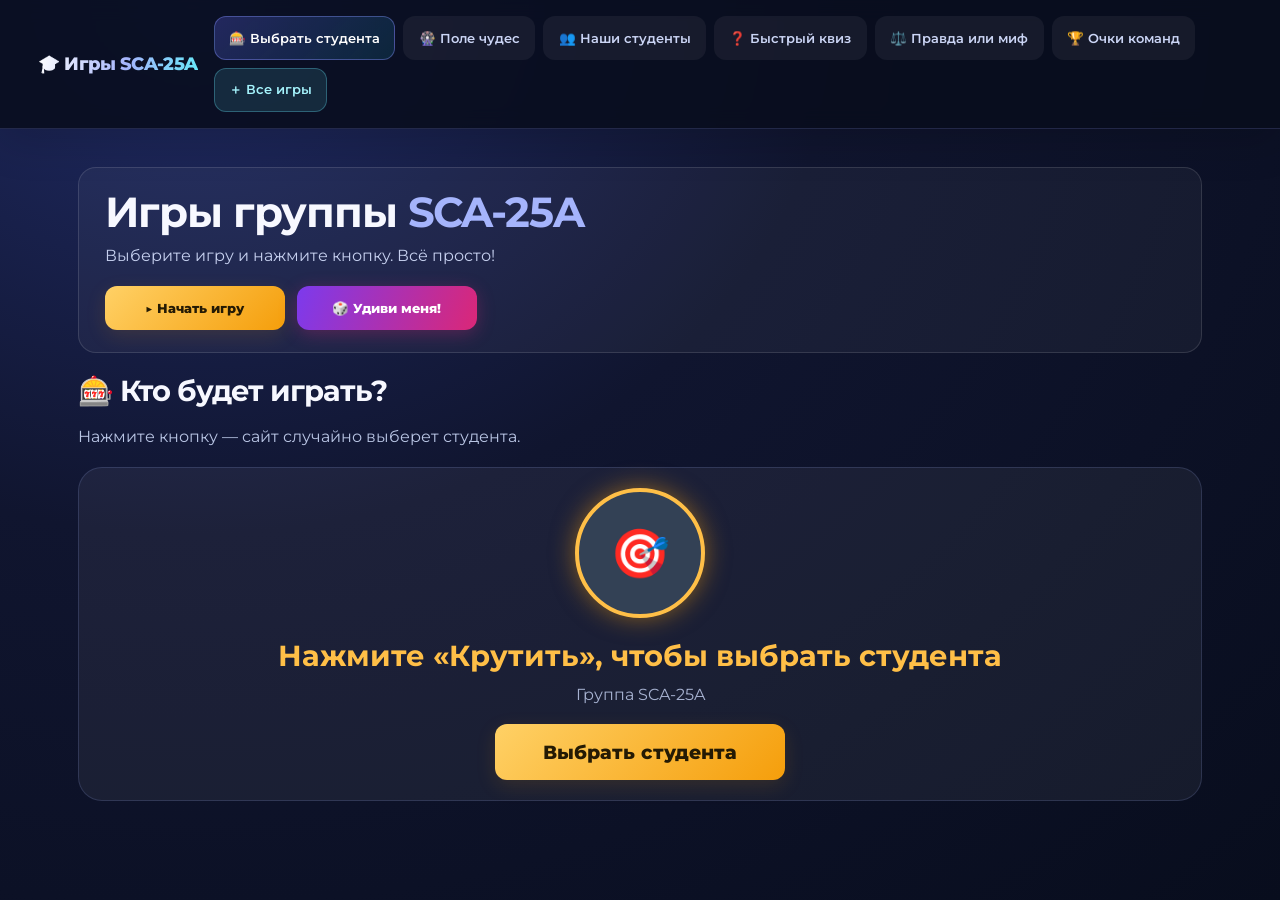
<file: index.html>
<!DOCTYPE html>
<html lang="ru">
<head>
    <meta charset="UTF-8">
    <meta name="viewport" content="width=device-width, initial-scale=1.0">
    <title>Кураторский час — Группа SCA-25A</title>
    <link href="https://fonts.googleapis.com/css2?family=Montserrat:wght@400;600;700;800&display=swap" rel="stylesheet">
    <link rel="stylesheet" href="style.css?v=20261028-show">
</head>
<body>

    <header>
        <div class="logo">
            🎓 Игры SCA-25A
        </div>
        <nav id="gameNav" aria-label="Меню игр SCA-25A">
            <button class="nav-btn active" onclick="switchTab('wheel')">🎰 Выбрать студента</button>
            <button class="nav-btn" onclick="switchTab('field')">🎡 Поле чудес</button>
            <button class="nav-btn" onclick="switchTab('gallery')">👥 Наши студенты</button>
            <button class="nav-btn" onclick="switchTab('quiz')">❓ Быстрый квиз</button>
            <button class="nav-btn" onclick="switchTab('myth')">⚖️ Правда или миф</button>
            <button class="nav-btn" onclick="switchTab('teams')">🏆 Очки команд</button>
            <button class="nav-btn all-games-toggle" type="button" aria-expanded="false" onclick="toggleAllGames()">＋ Все игры</button>
            <button class="nav-btn" onclick="switchTab('challenge')">🎯 Испытания</button>
            <button class="nav-btn" onclick="switchTab('mission')">🕵️ Миссия</button>
            <button class="nav-btn" onclick="switchTab('itbattle')">💻 IT-битва</button>
            <button class="nav-btn" onclick="switchTab('jeopardy')">🧠 Jeopardy</button>
            <button class="nav-btn" onclick="switchTab('escape')">🔐 Сейф</button>
            <button class="nav-btn" onclick="switchTab('ranking')">📊 Рейтинг</button>
            <button class="nav-btn" onclick="switchTab('mathduel')">➗ Математика</button>
            <button class="nav-btn" onclick="switchTab('final')">🥇 Финал</button>
        </nav>   </header>

    <main>
        <section class="site-hero" aria-label="Добро пожаловать">
            <div class="hero-copy">
                
                <h1>Игры группы <span>SCA-25A</span></h1>
                <p>Выберите игру и нажмите кнопку. Всё просто!</p>
                <div class="hero-actions"><button class="btn btn-accent" onclick="switchTab('wheel')">▶ Начать игру</button><button class="btn surprise-btn" onclick="surpriseGame()">🎲 Удиви меня!</button></div>
                
            </div>
        </section>
        <!-- ВКЛАДКА 1: РУЛЕТКА -->
        <div id="wheel" class="section active">
            <h2>🎰 Кто будет играть?</h2>
            <p class="section-intro">Нажмите кнопку — сайт случайно выберет студента.</p>
            <div class="wheel-container">
                <div class="winner-display" id="winnerDisplay">
                    <div class="winner-avatar" style="display:flex; align-items:center; justify-content:center; font-size:3rem;">🎯</div>
                    <div class="winner-name">Нажмите «Крутить», чтобы выбрать студента</div>
                    <div class="winner-group">Группа SCA-25A</div>
                </div>
                <button class="btn btn-accent" style="font-size: 1.2rem; padding: 1rem 3rem;" onclick="spinWheel()">Выбрать студента</button>
            </div>
        </div>


        <!-- ПОЛЕ ЧУДЕС -->
        <div id="field" class="section">
            <h2>🎡 Поле чудес — эрудиция</h2>
            <p class="section-intro">Угадайте слово по теме и подсказке. За правильные буквы получайте очки!</p>
            <div class="feature-card field-card">
                <div class="field-meta"><span id="fieldCategory">Категория</span><span id="fieldRound">Раунд 0</span><span>Очки: <strong id="fieldScore">0</strong></span></div>
                <p class="section-intro">Крутите барабан, получайте очки или специальные ходы и угадывайте слово по буквам!</p><div class="how-to-play"><h3>📘 Как играть</h3><ol><li>Нажмите «Начать игру», чтобы увидеть тему и подсказку.</li><li>Крутите барабан и посмотрите, сколько очков или какой ход выпал.</li><li>Выберите букву. Если она есть в слове, она откроется.</li><li>«Банкрот» забирает очки раунда, а «Переход» передаёт ход дальше.</li><li>Откройте слово или нажмите «Открыть ответ», затем выберите «Следующее слово».</li></ol></div>
                <div class="drum-stage">
                    <div class="drum-pointer">▼</div>
                    <div id="fieldDrum" class="field-drum" aria-label="Барабан очков"><span class="drum-label label-0">10</span><span class="drum-label label-1">20</span><span class="drum-label label-2">БАНКРОТ</span><span class="drum-label label-3">50</span><span class="drum-label label-4">ПРИЗ</span><span class="drum-label label-5">15</span><span class="drum-label label-6">ПЕРЕХОД</span><span class="drum-label label-7">30</span><div class="drum-center">SCA<br><span>25A</span></div></div>
                </div>
                <div id="fieldPrize" class="field-prize">Барабан готов к вращению!</div>
                <button id="spinFieldDrumBtn" class="btn btn-accent drum-spin-btn" onclick="spinFieldDrum()">🎡 Крутить барабан!</button>
                <div id="fieldClue" class="field-clue">Нажмите «Начать игру», чтобы загадать слово.</div>
                <div id="fieldWord" class="field-word">_ _ _ _ _</div>
                <p id="fieldFeedback" class="result-explanation" aria-live="polite"></p>
                <div id="fieldLetters" class="field-letters"></div>
                <div class="field-controls">
                    <button class="btn" onclick="startFieldGame()">Начать игру</button>
                    <button class="btn" onclick="revealFieldAnswer()">Открыть ответ</button>
                    <button class="btn" onclick="nextFieldRound()">Следующее слово →</button>
                </div>
                <p class="small-note">Сначала крутите барабан, затем выбирайте букву. Повторная буква не засчитывается.</p>
            </div>
        </div>

        <!-- ВКЛАДКА 2: ГАЛЕРЕЯ -->
        <div id="gallery" class="section">
            <h2>👥 Наши студенты</h2>
            <p class="section-intro">Здесь можно посмотреть фотографии и имена одногруппников.</p>
            <div class="gallery-grid" id="galleryGrid"></div>
        </div>

        <!-- ВКЛАДКА 3: КВИЗ -->
        <div id="quiz" class="section">
            <h2>❓ Быстрый квиз</h2>
            <p class="section-intro">Выберите один ответ. В конце увидите свой результат.</p>
            <div class="quiz-card">
                <div id="quizContainer"></div>
            </div>
        </div>

        <!-- ВКЛАДКА 4: ПРАВДА ИЛИ МИФ -->
        <div id="myth" class="section">
            <h2>⚖️ Правда или миф?</h2>
            <p class="section-intro">Прочитайте фразу и решите, правда это или миф.</p>
            <div class="myth-card">
                <div class="myth-statement" id="mythStatement">Загрузка утверждения...</div>
                <div class="myth-btns" id="mythButtons">
                    <button class="myth-btn btn-true" onclick="checkMyth(true)">Правда ✅</button>
                    <button class="myth-btn btn-false" onclick="checkMyth(false)">Миф ❌</button>
                </div>
                <div class="result-explanation" id="mythExplanation"></div>
            </div>
        </div>

        <!-- КОМАНДНЫЙ БАТТЛ -->
        <div id="teams" class="section">
            <h2>🏆 Очки команд</h2>
            <p class="section-intro">Учитель или ведущий нажимает «+1 балл» за правильный ответ.</p>
            <div class="team-grid">
                <div class="team-card"><h3>🔵 Команда 1</h3><div class="team-score" id="teamScore0">0</div><div class="score-controls"><button class="btn" onclick="changeTeamScore(0,-1)">−1</button><button class="btn btn-accent" onclick="changeTeamScore(0,1)">+1 балл</button></div></div>
                <div class="team-card"><h3>🟣 Команда 2</h3><div class="team-score" id="teamScore1">0</div><div class="score-controls"><button class="btn" onclick="changeTeamScore(1,-1)">−1</button><button class="btn btn-accent" onclick="changeTeamScore(1,1)">+1 балл</button></div></div>
                <div class="team-card"><h3>🟢 Команда 3</h3><div class="team-score" id="teamScore2">0</div><div class="score-controls"><button class="btn" onclick="changeTeamScore(2,-1)">−1</button><button class="btn btn-accent" onclick="changeTeamScore(2,1)">+1 балл</button></div></div>
                <div class="team-card"><h3>🟠 Команда 4</h3><div class="team-score" id="teamScore3">0</div><div class="score-controls"><button class="btn" onclick="changeTeamScore(3,-1)">−1</button><button class="btn btn-accent" onclick="changeTeamScore(3,1)">+1 балл</button></div></div>
            </div>
            <button class="btn" onclick="resetTeamScores()">Сбросить баллы</button>
        </div>

        <!-- КОЛЕСО ИСПЫТАНИЙ -->
        <div id="challenge" class="section">
            <h2>🎡 Колесо испытаний</h2>
            <div class="feature-card challenge-card">
                <div class="challenge-emoji" id="challengeEmoji">🎯</div>
                <div class="challenge-text" id="challengeText">Нажмите кнопку, чтобы получить случайное задание.</div>
                <button class="btn btn-accent" onclick="spinChallenge()">Выбрать испытание</button>
            </div>
        </div>

        <!-- СЕКРЕТНАЯ МИССИЯ -->
        <div id="mission" class="section">
            <h2>🕵️ Секретная миссия SCA-25A</h2>
            <p class="section-intro">Вытяните миссию, выполните её вместе с группой и отметьте результат. Некоторые задания на смекалку, другие — на командную работу.</p>
            <div class="feature-card mission-card">
                <div class="mission-topline"><span>СЕКРЕТНО</span><span id="missionProgress">Выполнено: 0</span></div>
                <div class="mission-emoji" id="missionEmoji">🕵️</div>
                <div class="mission-category" id="missionCategory">Ваша миссия ждёт</div>
                <div class="mission-text" id="missionText">Нажмите «Получить миссию», чтобы открыть первое задание.</div>
                <div class="mission-actions">
                    <button class="btn btn-accent" onclick="drawMission()">Получить миссию</button>
                    <button class="btn" id="missionDoneBtn" onclick="completeMission()" disabled>Миссия выполнена ✓</button>
                </div>
                <p id="missionFeedback" class="result-explanation" aria-live="polite"></p>
                <button class="btn mission-reset" onclick="resetMissions()">Начать заново</button>
            </div>
        </div>

        <!-- IT-БИТВА -->
        <div id="itbattle" class="section">
            <h2>💻 IT-битва на время</h2><div class="how-to-play"><h3>📘 Как играть в IT-битву</h3><ol><li>Нажмите «Начать IT-битву» — появится вопрос и запустится таймер.</li><li>Выберите один из предложенных вариантов ответа.</li><li>Отвечайте до окончания времени.</li><li>Следите за количеством правильных ответов, которое отображается под вопросом.</li></ol><p class="how-to-tip">💡 Игра подходит для блиц-соревнования по основам информатики.</p></div>
            <div class="feature-card">
                <div class="timer-display" id="itTimer">20</div>
                <p id="itQuestion" class="quiz-question">Нажмите «Начать IT-битву».</p>
                <div id="itOptions" class="options-list"></div>
                <p id="itFeedback" class="result-explanation" aria-live="polite"></p>
                <button class="btn btn-accent" id="startITBattle" onclick="startITBattle()">Начать IT-битву</button>
                <p class="small-note">Правильных ответов: <strong id="itScore">0</strong></p>
            </div>
        </div>


        <!-- JEOPARDY -->
        <div id="jeopardy" class="section">
            <h2>🏆 Jeopardy — интеллектуальная игра</h2>
            <p class="section-intro">Выберите команду, категорию и стоимость вопроса. За правильный ответ команда получает указанные баллы.</p><div class="how-to-play"><h3>📘 Как играть в Jeopardy</h3><ol><li>Выберите команду, которая отвечает.</li><li>На игровом поле нажмите категорию и стоимость вопроса: 100–400 баллов.</li><li>Прочитайте вопрос и дайте команде время обсудить ответ.</li><li>Нажмите «Показать ответ», чтобы проверить ответ команды.</li><li>Если ответ правильный, нажмите «Ответ верный». Если нет — «Пропустить / неверно».</li></ol><p class="how-to-tip">💡 Начинайте с вопросов на 100 баллов; 400 баллов — самые сложные.</p></div>
            <div class="feature-card">
                <div class="game-toolbar"><label for="jeopardyTeam">Команда:</label><select id="jeopardyTeam" class="game-select"><option value="0">🔵 Команда 1</option><option value="1">🟣 Команда 2</option><option value="2">🟢 Команда 3</option><option value="3">🟠 Команда 4</option></select></div>
                <div id="jeopardyBoard" class="jeopardy-board"></div>
                <div id="jeopardyQuestionCard" class="question-panel" aria-live="polite"><h3>Выберите вопрос на игровом поле</h3><p>После ответа нажмите «Показать ответ», затем отметьте результат.</p></div>
                <div class="game-actions"><button class="btn" onclick="revealJeopardyAnswer()">Показать ответ</button><button class="btn btn-accent" onclick="scoreJeopardyAnswer(true)">✅ Ответ верный</button><button class="btn" onclick="scoreJeopardyAnswer(false)">Пропустить / неверно</button></div>
            </div>
        </div>

        <!-- ESCAPE ROOM -->
        <div id="escape" class="section">
            <h2>🔐 Escape Room — код виртуального сейфа</h2>
            <p class="section-intro">Решите четыре загадки по порядку, соберите цифры и откройте виртуальный сейф.</p><div class="how-to-play"><h3>📘 Как пройти Escape Room</h3><ol><li>Выберите команду, которая проходит испытание.</li><li>Прочитайте загадку и обсудите ответ с командой.</li><li>Введите ответ и нажмите «Проверить». Правильный ответ откроет одну цифру.</li><li>Решите все четыре загадки и запомните цифры в правильном порядке.</li><li>Введите четырёхзначный код и нажмите «Открыть сейф». За успех команда получит 100 баллов.</li></ol><p class="how-to-tip">💡 Если ответ не принимается, проверьте написание и попробуйте снова.</p></div>
            <div class="feature-card escape-card">
                <div class="safe-visual"><div class="safe-icon">🔒</div><div class="safe-display" id="safeDisplay">_ _ _ _</div><div class="safe-status" id="safeStatus">Сейф закрыт. Начните с первой загадки.</div></div>
                <div class="game-toolbar"><label for="escapeTeam">Команда:</label><select id="escapeTeam" class="game-select"><option value="0">🔵 Команда 1</option><option value="1">🟣 Команда 2</option><option value="2">🟢 Команда 3</option><option value="3">🟠 Команда 4</option></select></div>
                <div class="riddle-card"><div class="riddle-progress" id="escapeProgress">Загадка 1 из 4</div><h3 id="escapeRiddle">Язык разметки веб-страниц из четырёх букв?</h3><p class="small-note">Введите ответ. Регистр не имеет значения.</p><div class="answer-row"><input id="escapeAnswer" class="game-input" type="text" placeholder="Ваш ответ" autocomplete="off"><button class="btn btn-accent" onclick="checkEscapeAnswer()">Проверить</button></div><p id="escapeFeedback" class="result-explanation" aria-live="polite"></p></div>
                <div class="safe-entry"><label for="safeCode">Код сейфа:</label><input id="safeCode" class="game-input safe-code-input" inputmode="numeric" maxlength="4" placeholder="4 цифры"><button class="btn" onclick="openVirtualSafe()">Открыть сейф</button></div>
                <div id="safeReward" class="safe-reward" hidden>🎉 СЕЙФ ОТКРЫТ! Команда прошла Escape Room и получает 100 баллов.</div>
                <button class="btn" onclick="resetEscapeRoom()">Начать Escape Room заново</button>
            </div>
        </div>

        <!-- ОБЩИЙ РЕЙТИНГ -->
        <div id="ranking" class="section">
            <h2>🥇 Общий рейтинг SCA-25A</h2>
            <p class="section-intro">Рейтинг объединяет командный баттл, Jeopardy и Escape Room. Баллы сохраняются в браузере на этом устройстве и остаются после перезагрузки страницы.</p>
            <div class="feature-card ranking-card">
                <div class="ranking-summary"><span>🏆 Лидер сейчас</span><strong id="rankingLeader">Пока нет лидера</strong></div>
                <div id="overallLeaderboard" class="leaderboard"></div>
                <div class="game-actions"><button class="btn" onclick="renderOverallLeaderboard()">🔄 Обновить рейтинг</button><button class="btn btn-accent" onclick="exportRankingCSV()">⬇️ Скачать CSV</button><button class="btn btn-danger" onclick="resetAllScores()">Сбросить все баллы</button></div>
                <p id="rankingFeedback" class="small-note" aria-live="polite"></p>
                <p class="small-note">Важно: сохранение локальное — результаты видны в этом браузере. Для синхронизации между разными телефонами и компьютерами понадобится общая база данных.</p>
            </div>
        </div>


        <!-- МАТЕМАТИЧЕСКАЯ ДУЭЛЬ -->
        <div id="mathduel" class="section">
            <h2>➗ Математическая дуэль — перетяни канат!</h2>
            <p class="section-intro">Два студента выходят к смарт-панели. Решайте один пример одновременно: правильный ответ приносит балл вашей команде и двигает канат в её сторону.</p><div class="how-to-play"><h3>📘 Как играть в математическую дуэль</h3><ol><li>Выберите уровень: «Для новичков» или «Сложный».</li><li>Назначьте команды слева и справа. Лучше выбрать разные команды.</li><li>Нажмите «Начать дуэль». Оба участника решают один пример.</li><li>Каждый вводит ответ в своё поле и нажимает «Ответить» (или Enter).</li><li>За каждый правильный ответ команда получает 1 балл, а канат сдвигается к ней.</li><li>Когда оба ответят, нажмите «Следующий пример». Итоговые баллы добавятся в общий рейтинг после завершения вопросов.</li></ol><p class="how-to-tip">💡 Не нажимайте «Начать заново», пока не закончите раунд: текущие результаты сбросятся.</p></div>
            <div class="feature-card mathduel-card">
                <div class="mathduel-settings">
                    <div><label for="mathDifficulty">Уровень сложности</label><select id="mathDifficulty" class="game-select"><option value="beginner">🟢 Для новичков</option><option value="hard">🔴 Сложный</option></select></div>
                    <div><label for="mathTeamLeft">Левая сторона</label><select id="mathTeamLeft" class="game-select"><option value="0">🔵 Команда 1</option><option value="1">🟣 Команда 2</option><option value="2">🟢 Команда 3</option><option value="3">🟠 Команда 4</option></select></div>
                    <div><label for="mathTeamRight">Правая сторона</label><select id="mathTeamRight" class="game-select"><option value="1">🟣 Команда 2</option><option value="0">🔵 Команда 1</option><option value="2">🟢 Команда 3</option><option value="3">🟠 Команда 4</option></select></div>
                </div>
                <div class="tug-stage">
                    <div class="tug-team tug-left"><span id="mathLeftTeamLabel">🔵 Команда 1</span><strong id="mathLeftRoundScore">0</strong></div>
                    <div class="tug-track"><div class="tug-midline"></div><div id="tugRope" class="tug-rope"><span class="tug-flag">⚑</span></div></div>
                    <div class="tug-team tug-right"><span id="mathRightTeamLabel">🟣 Команда 2</span><strong id="mathRightRoundScore">0</strong></div>
                </div>
                <div class="math-question-panel"><div class="math-round-label" id="mathRoundLabel">Раунд 0</div><div id="mathQuestion" class="math-question">Нажмите «Начать дуэль», чтобы получить пример.</div><div class="math-feedback" id="mathFeedback" aria-live="polite">Побеждает команда, набравшая больше правильных ответов.</div></div>
                <div class="math-players">
                    <div class="math-player player-left"><h3 id="mathLeftPlayerTitle">🔵 Студент команды 1</h3><label for="mathLeftAnswer">Ответ студента слева</label><input id="mathLeftAnswer" class="game-input math-answer" type="text" autocomplete="off" placeholder="Введите ответ"><button class="btn btn-accent" onclick="submitMathAnswer('left')">Ответить</button><div id="mathLeftStatus" class="player-status">Готов к решению</div></div>
                    <div class="math-player player-right"><h3 id="mathRightPlayerTitle">🟣 Студент команды 2</h3><label for="mathRightAnswer">Ответ студента справа</label><input id="mathRightAnswer" class="game-input math-answer" type="text" autocomplete="off" placeholder="Введите ответ"><button class="btn btn-accent" onclick="submitMathAnswer('right')">Ответить</button><div id="mathRightStatus" class="player-status">Готов к решению</div></div>
                </div>
                <div class="game-actions"><button id="startMathDuelBtn" class="btn btn-accent" onclick="startMathDuel()">▶ Начать дуэль</button><button class="btn" onclick="nextMathQuestion()">Следующий пример →</button><button class="btn" onclick="resetMathDuel()">Сбросить раунд</button></div>
                <p class="small-note">Один правильный ответ = 1 балл. Если оба студента отвечают правильно, балл получают обе команды. Итоговые баллы добавляются в общий рейтинг при завершении дуэли.</p>
            </div>
        </div>

        <!-- ФИНАЛ -->
        <div id="final" class="section">
            <h2>🥇 Финал кураторского часа</h2>
            <div class="feature-card final-card">
                <div class="final-trophy">🏆</div>
                <h3 id="finalWinner">Готовы узнать победителей?</h3>
                <p>Подведите итоги командного баттла и завершите игру общей фотографией!</p>
                <div id="finalLeaderboard" class="leaderboard"></div>
                <button class="btn btn-accent" onclick="showFinalResults()">Показать результаты</button>
                <button class="btn" onclick="window.print()">Распечатать итоги</button>
            </div>
        </div>
    </main>

    <script src="script.js?v=20261028-show"></script>
    <script>
      function toggleAllGames() {
        const nav = document.getElementById("gameNav");
        const button = nav.querySelector(".all-games-toggle");
        const expanded = nav.classList.toggle("show-all-games");
        button.setAttribute("aria-expanded", String(expanded));
        button.textContent = expanded ? "− Скрыть игры" : "＋ Все игры";
      }
    </script>
</body>
</html>
</file>
<file: style.css>
:root {
    --primary: #4f46e5;
    --primary-hover: #4338ca;
    --accent: #f59e0b;
    --bg-gradient: linear-gradient(135deg, #0f172a 0%, #1e1b4b 100%);
    --card-bg: rgba(255, 255, 255, 0.07);
    --border-color: rgba(255, 255, 255, 0.12);
    --text-main: #f8fafc;
    --text-muted: #94a3b8;
}

* {
    box-sizing: border-box;
    margin: 0;
    padding: 0;
    font-family: 'Montserrat', sans-serif;
}

body {
    background: var(--bg-gradient);
    color: var(--text-main);
    min-height: 100vh;
    display: flex;
    flex-direction: column;
    overflow-x: hidden;
}

header {
    background: rgba(15, 23, 42, 0.8);
    backdrop-filter: blur(10px);
    border-bottom: 1px solid var(--border-color);
    padding: 1rem 2rem;
    display: flex;
    justify-content: space-between;
    align-items: center;
    position: sticky;
    top: 0;
    z-index: 100;
}

.logo {
    font-weight: 800;
    font-size: 1.5rem;
    background: linear-gradient(90deg, #818cf8, #c084fc);
    -webkit-background-clip: text;
    -webkit-text-fill-color: transparent;
    display: flex;
    align-items: center;
    gap: 10px;
}

nav {
    display: flex;
    gap: 10px;
    flex-wrap: wrap;
}

.nav-btn {
    background: var(--card-bg);
    border: 1px solid var(--border-color);
    color: var(--text-main);
    padding: 0.6rem 1.2rem;
    border-radius: 12px;
    cursor: pointer;
    font-weight: 600;
    transition: all 0.3s ease;
}

.nav-btn:hover, .nav-btn.active {
    background: var(--primary);
    border-color: var(--primary);
    transform: translateY(-2px);
    box-shadow: 0 4px 15px rgba(79, 70, 229, 0.4);
}

main {
    flex: 1;
    max-width: 1200px;
    width: 100%;
    margin: 0 auto;
    padding: 2rem;
}

.section {
    display: none;
    animation: fadeIn 0.4s ease forwards;
}

.section.active {
    display: block;
}

@keyframes fadeIn {
    from { opacity: 0; transform: translateY(10px); }
    to { opacity: 1; transform: translateY(0); }
}

h2 {
    font-size: 2rem;
    margin-bottom: 1.5rem;
    font-weight: 700;
    display: flex;
    align-items: center;
    gap: 12px;
}

.btn {
    background: var(--primary);
    color: white;
    border: none;
    padding: 0.8rem 1.8rem;
    border-radius: 12px;
    font-weight: 700;
    cursor: pointer;
    transition: all 0.2s;
    box-shadow: 0 4px 12px rgba(79, 70, 229, 0.3);
}
.btn:hover {
    background: var(--primary-hover);
    transform: scale(1.02);
}
.btn-accent {
    background: var(--accent);
    box-shadow: 0 4px 12px rgba(245, 158, 11, 0.3);
}
.btn-accent:hover {
    background: #d97706;
}

.wheel-container {
    display: flex;
    flex-direction: column;
    align-items: center;
    gap: 2rem;
    background: var(--card-bg);
    border: 1px solid var(--border-color);
    border-radius: 24px;
    padding: 2.5rem;
    backdrop-filter: blur(10px);
}

.winner-display {
    text-align: center;
    min-height: 220px;
    display: flex;
    flex-direction: column;
    align-items: center;
    justify-content: center;
}

.winner-avatar {
    width: 130px;
    height: 130px;
    border-radius: 50%;
    object-fit: cover;
    border: 4px solid var(--accent);
    box-shadow: 0 0 25px rgba(245, 158, 11, 0.5);
    margin-bottom: 1rem;
    animation: pulseGlow 2s infinite;
    background: #334155;
}

@keyframes pulseGlow {
    0% { box-shadow: 0 0 15px rgba(245, 158, 11, 0.4); }
    50% { box-shadow: 0 0 30px rgba(245, 158, 11, 0.8); }
    100% { box-shadow: 0 0 15px rgba(245, 158, 11, 0.4); }
}

.winner-name {
    font-size: 1.8rem;
    font-weight: 700;
    color: var(--accent);
}

.winner-group {
    font-size: 1rem;
    color: var(--text-muted);
    margin-top: 5px;
}

.gallery-grid {
    display: grid;
    grid-template-columns: repeat(auto-fill, minmax(180px, 1fr));
    gap: 1.5rem;
}

.student-card {
    background: var(--card-bg);
    border: 1px solid var(--border-color);
    border-radius: 16px;
    padding: 1rem;
    text-align: center;
    backdrop-filter: blur(10px);
    transition: transform 0.3s, border-color 0.3s;
}

.student-card:hover {
    transform: translateY(-5px);
    border-color: var(--primary);
}

.student-card img {
    width: 100px;
    height: 100px;
    border-radius: 50%;
    object-fit: cover;
    margin-bottom: 0.8rem;
    border: 2px solid var(--border-color);
    background: #334155;
}

.student-card h4 {
    font-size: 1rem;
    font-weight: 600;
    margin-bottom: 4px;
}

.student-card span {
    font-size: 0.8rem;
    color: var(--text-muted);
}

.quiz-card {
    background: var(--card-bg);
    border: 1px solid var(--border-color);
    border-radius: 20px;
    padding: 2.5rem;
    max-width: 700px;
    margin: 0 auto;
    backdrop-filter: blur(10px);
}

.quiz-question {
    font-size: 1.3rem;
    font-weight: 600;
    margin-bottom: 1.5rem;
}

.options-list {
    display: flex;
    flex-direction: column;
    gap: 1rem;
    margin-bottom: 1.5rem;
}

.option-btn {
    background: rgba(255, 255, 255, 0.05);
    border: 1px solid var(--border-color);
    padding: 1rem 1.2rem;
    border-radius: 12px;
    color: white;
    text-align: left;
    font-size: 1rem;
    cursor: pointer;
    transition: all 0.2s;
}

.option-btn:hover:not(:disabled) {
    background: rgba(79, 70, 229, 0.2);
    border-color: var(--primary);
}

.option-btn.correct {
    background: rgba(16, 185, 129, 0.3) !important;
    border-color: #10b981 !important;
}

.option-btn.wrong {
    background: rgba(239, 68, 68, 0.3) !important;
    border-color: #ef4444 !important;
}

.myth-card {
    background: var(--card-bg);
    border: 1px solid var(--border-color);
    border-radius: 20px;
    padding: 3rem;
    text-align: center;
    max-width: 600px;
    margin: 0 auto;
    backdrop-filter: blur(10px);
}

.myth-statement {
    font-size: 1.4rem;
    font-weight: 600;
    margin-bottom: 2rem;
    line-height: 1.4;
}

.myth-btns {
    display: flex;
    justify-content: center;
    gap: 1.5rem;
}

.myth-btn {
    padding: 1rem 2.5rem;
    font-size: 1.1rem;
    font-weight: 700;
    border-radius: 12px;
    border: none;
    cursor: pointer;
    transition: transform 0.2s;
}

.btn-true { background: #10b981; color: white; }
.btn-false { background: #ef4444; color: white; }
.myth-btn:hover { transform: scale(1.05); }

.result-explanation {
    margin-top: 1.5rem;
    font-size: 1.1rem;
    color: var(--accent);
    font-weight: 600;
}


/* Дополнительные режимы игры */
.section-intro { color: var(--text-muted); margin: -0.5rem 0 1.5rem; line-height: 1.6; }
.team-grid { display: grid; grid-template-columns: repeat(auto-fit, minmax(210px, 1fr)); gap: 1rem; margin-bottom: 1.5rem; }
.team-card, .feature-card { background: var(--card-bg); border: 1px solid var(--border-color); border-radius: 20px; padding: 1.5rem; text-align: center; backdrop-filter: blur(10px); }
.team-card h3 { margin-bottom: .5rem; }
.team-score { font-size: 3rem; font-weight: 800; color: var(--accent); margin: .75rem 0; }
.score-controls { display: flex; gap: .6rem; justify-content: center; flex-wrap: wrap; }
.challenge-card { max-width: 720px; margin: 0 auto; }
.challenge-emoji { font-size: 4rem; margin-bottom: 1rem; }
.challenge-text { font-size: 1.5rem; line-height: 1.5; font-weight: 700; margin-bottom: 1.5rem; }
.mission-card { max-width: 760px; margin: 0 auto; min-height: 390px; display: flex; flex-direction: column; align-items: center; justify-content: center; }
.mission-topline { display: flex; justify-content: space-between; width: 100%; gap: 1rem; color: var(--text-muted); font-size: .8rem; font-weight: 800; letter-spacing: .08em; }
.mission-topline span:first-child { color: #fca5a5; }
.mission-emoji { font-size: 4rem; margin: 1.5rem 0 .5rem; }
.mission-category { color: #c4b5fd; text-transform: uppercase; letter-spacing: .12em; font-size: .85rem; font-weight: 800; margin-bottom: .75rem; }
.mission-text { font-size: 1.5rem; line-height: 1.55; font-weight: 700; max-width: 590px; margin-bottom: 1.5rem; }
.mission-actions { display: flex; justify-content: center; flex-wrap: wrap; gap: .5rem; }
.mission-reset { margin-top: 1.5rem !important; background: rgba(255,255,255,.12); box-shadow: none; }
.btn:disabled { opacity: .45; cursor: not-allowed; transform: none; }
.timer-display { font-size: 3rem; font-weight: 800; color: var(--accent); margin-bottom: 1rem; }
.small-note { margin-top: 1rem; color: var(--text-muted); }
.final-card { max-width: 760px; margin: 0 auto; }
.final-trophy { font-size: 5rem; margin-bottom: .5rem; }
.final-card h3 { font-size: 1.6rem; margin-bottom: .75rem; color: var(--accent); }
.final-card p { color: var(--text-muted); line-height: 1.6; }
.leaderboard { margin: 1.5rem auto; max-width: 520px; text-align: left; }
.leaderboard-row { display: flex; justify-content: space-between; gap: 1rem; padding: .8rem 1rem; border-bottom: 1px solid var(--border-color); }
.feature-card .btn { margin: .4rem; }
@media (max-width: 700px) {
 header { padding: 1rem; align-items: flex-start; flex-direction: column; gap: 1rem; }
 .mission-text { font-size: 1.2rem; }
 .mission-topline { font-size: .7rem; }
 main { padding: 1rem; }
 h2 { font-size: 1.5rem; }
 .nav-btn { padding: .55rem .75rem; font-size: .85rem; }
 .feature-card { padding: 1.25rem; }
}
@media print {
 body { background: white; color: #111; }
 header, .feature-card > .btn, .nav-btn { display: none !important; }
 .section { display: none !important; }
 #final { display: block !important; }
 .feature-card { background: white; color: #111; border: 1px solid #aaa; }
}

/* Поле чудес — барабан в стиле телевизионной игры */
.field-card { max-width: 900px; margin: 0 auto; overflow:hidden; }
.drum-stage { position:relative; width:min(350px,78vw); aspect-ratio:1; margin:1rem auto .5rem; }
.field-drum { position:absolute; inset:0; border:8px solid #f8d477; border-radius:50%; background:conic-gradient(#dc2626 0deg 45deg,#f59e0b 45deg 90deg,#2563eb 90deg 135deg,#16a34a 135deg 180deg,#7c3aed 180deg 225deg,#db2777 225deg 270deg,#0891b2 270deg 315deg,#ea580c 315deg 360deg); box-shadow:0 0 0 5px #78350f,0 12px 35px rgba(0,0,0,.45); transition:transform 4s cubic-bezier(.12,.72,.12,1); overflow:hidden; }
.field-drum::before { content:""; position:absolute; inset:0; border-radius:50%; background:repeating-conic-gradient(from 0deg,transparent 0deg 43.8deg,rgba(255,255,255,.85) 44deg 45deg); }
.field-drum::after { content:""; position:absolute; inset:12px; border:2px solid rgba(255,255,255,.55); border-radius:50%; }
.drum-label { position:absolute; z-index:1; left:50%; top:50%; width:70px; margin-left:-35px; margin-top:-12px; text-align:center; color:#fff; font-size:.78rem; font-weight:900; text-shadow:0 2px 3px #111; transform-origin:35px 12px; pointer-events:none; }\n.label-0 { transform:rotate(22.5deg) translateY(-112px) rotate(-22.5deg); }\n.label-1 { transform:rotate(67.5deg) translateY(-112px) rotate(-67.5deg); }\n.label-2 { transform:rotate(112.5deg) translateY(-112px) rotate(-112.5deg); font-size:.62rem; }\n.label-3 { transform:rotate(157.5deg) translateY(-112px) rotate(-157.5deg); }\n.label-4 { transform:rotate(202.5deg) translateY(-112px) rotate(-202.5deg); }\n.label-5 { transform:rotate(247.5deg) translateY(-112px) rotate(-247.5deg); }\n.label-6 { transform:rotate(292.5deg) translateY(-112px) rotate(-292.5deg); font-size:.6rem; }\n.label-7 { transform:rotate(337.5deg) translateY(-112px) rotate(-337.5deg); }\n.drum-center { position:absolute; z-index:2; width:90px; height:90px; border-radius:50%; left:50%; top:50%; transform:translate(-50%,-50%); display:flex; flex-direction:column; align-items:center; justify-content:center; background:#fff7d6; color:#7f1d1d; border:5px solid #f8d477; box-shadow:0 3px 12px rgba(0,0,0,.4); font-size:1.15rem; font-weight:900; line-height:1.05; }
.drum-center span { font-size:1.35rem; }
.drum-pointer { position:absolute; z-index:5; top:-12px; left:50%; transform:translateX(-50%); color:#fff; font-size:2.5rem; line-height:1; text-shadow:0 3px 4px #000; }
.field-prize { display:inline-block; min-width:240px; margin:.6rem auto 1rem; padding:.7rem 1.2rem; border:1px solid rgba(255,255,255,.2); border-radius:14px; background:rgba(15,23,42,.65); color:#fcd34d; font-size:1.15rem; font-weight:800; }
.drum-spin-btn { display:block; margin:.2rem auto 1.3rem !important; font-size:1.15rem; padding:1rem 2rem; }
.field-card .field-clue { margin-top:1rem; }
.field-word { display:flex; justify-content:center; flex-wrap:wrap; gap:.45rem; min-height:4rem; margin:1.5rem 0; font-size:clamp(1.5rem,4vw,2.5rem); font-weight:800; }
.field-letter { width:2.5rem; height:2.8rem; display:flex; justify-content:center; align-items:center; border-bottom:3px solid var(--accent); color:#fff; }
.field-letter.space { border-bottom:0; width:.7rem; }
.field-letters { display:flex; justify-content:center; flex-wrap:wrap; gap:.45rem; margin:1.5rem 0; }
.field-letters .option-btn { text-align:center; min-width:2.8rem; padding:.7rem .8rem; }
.field-letters .option-btn:disabled { opacity:.35; cursor:default; }
.field-controls { display:flex; justify-content:center; flex-wrap:wrap; gap:.5rem; }
@media(max-width:700px) { .field-meta { justify-content:center; } .field-letter { width:1.9rem; height:2.4rem; } .field-letters { gap:.3rem; } .field-letters .option-btn { min-width:2.2rem; padding:.55rem; } .drum-label { transform-origin:35px 12px; } .label-0 {transform:rotate(22.5deg) translateY(-88px) rotate(-22.5deg);} .label-1 {transform:rotate(67.5deg) translateY(-88px) rotate(-67.5deg);} .label-2 {transform:rotate(112.5deg) translateY(-88px) rotate(-112.5deg);} .label-3 {transform:rotate(157.5deg) translateY(-88px) rotate(-157.5deg);} .label-4 {transform:rotate(202.5deg) translateY(-88px) rotate(-202.5deg);} .label-5 {transform:rotate(247.5deg) translateY(-88px) rotate(-247.5deg);} .label-6 {transform:rotate(292.5deg) translateY(-88px) rotate(-292.5deg);} .label-7 {transform:rotate(337.5deg) translateY(-88px) rotate(-337.5deg);} .drum-center {width:72px;height:72px;font-size:1rem;} .drum-center span{font-size:1.1rem;} }

/* Jeopardy / Escape Room / общий рейтинг */
.game-toolbar,.game-actions,.game-actions,.answer-row,.safe-entry { display:flex; align-items:center; justify-content:center; flex-wrap:wrap; gap:.75rem; margin:1rem 0; }
.game-toolbar label,.safe-entry label { font-weight:800; color:#e2e8f0; }
.game-select,.game-input { color:#f8fafc; background:#0f172a; border:1px solid rgba(255,255,255,.25); border-radius:10px; padding:.8rem 1rem; font:inherit; min-width:190px; }
.game-input { flex:1; min-width:150px; }
.jeopardy-board { display:grid; grid-template-columns:repeat(4,minmax(0,1fr)); gap:.6rem; margin:1.5rem 0; }
.jeopardy-category { min-height:72px; display:flex; align-items:center; justify-content:center; text-align:center; padding:.75rem .4rem; border-radius:12px; background:#312e81; border:1px solid #818cf8; font-weight:800; font-size:.92rem; }
.jeopardy-cell { min-height:74px; border:1px solid rgba(255,255,255,.18); border-radius:12px; background:linear-gradient(145deg,#3730a3,#1d4ed8); color:#fde68a; font-size:1.5rem; font-weight:900; cursor:pointer; }
.jeopardy-cell:hover:not(:disabled) { transform:translateY(-2px); filter:brightness(1.15); }
.jeopardy-cell:disabled { opacity:.28; cursor:default; text-decoration:line-through; }
.question-panel { min-height:130px; padding:1.3rem; border:1px solid var(--border-color); border-radius:16px; background:rgba(15,23,42,.65); text-align:center; }
.question-panel h3 { color:#fcd34d; margin-bottom:.7rem; font-size:1.3rem; }
.question-panel p { line-height:1.6; }
.escape-card,.ranking-card { max-width:900px; margin:0 auto; }
.safe-visual { max-width:480px; margin:0 auto 1.5rem; padding:1.4rem; border-radius:22px; border:5px solid #64748b; background:linear-gradient(145deg,#334155,#0f172a); box-shadow:inset 0 0 22px rgba(0,0,0,.45),0 12px 25px rgba(0,0,0,.2); }
.safe-icon { font-size:3.5rem; }
.safe-display { display:inline-block; margin:.5rem; padding:.7rem 1.4rem; border-radius:10px; background:#020617; color:#86efac; letter-spacing:.55rem; font-size:2rem; font-weight:900; border:1px solid #475569; }
.safe-status { color:#cbd5e1; line-height:1.5; }
.riddle-card { margin:1rem 0; padding:1.4rem; border:1px solid var(--border-color); border-radius:16px; text-align:left; }
.riddle-progress { color:#fcd34d; font-weight:800; margin-bottom:.7rem; }
.riddle-card h3 { font-size:1.25rem; line-height:1.5; margin-bottom:.7rem; }
.answer-row { justify-content:flex-start; }
.safe-entry { padding:1rem; border-radius:14px; background:rgba(15,23,42,.55); }
.safe-code-input { flex:0 1 180px; text-align:center; letter-spacing:.4rem; font-size:1.2rem; }
.safe-reward { padding:1.3rem; margin:1rem 0; border-radius:14px; color:#bbf7d0; background:rgba(22,163,74,.18); border:1px solid #22c55e; font-size:1.15rem; font-weight:800; }
.ranking-summary { display:flex; justify-content:space-between; gap:1rem; flex-wrap:wrap; padding:1rem; margin-bottom:1rem; border-radius:14px; background:rgba(245,158,11,.13); }
.ranking-summary strong { color:#fcd34d; }
.leaderboard-row { display:flex; justify-content:space-between; gap:1rem; padding:.9rem 1rem; margin:.5rem 0; border-radius:10px; background:rgba(15,23,42,.5); text-align:left; }
.leaderboard-row:first-child { border:1px solid rgba(250,204,21,.6); }
.btn-danger { background:#b91c1c; }
.btn-danger:hover { background:#991b1b; }
@media(max-width:700px) {
 .jeopardy-board { gap:.35rem; }
 .jeopardy-category { min-height:68px; font-size:.72rem; padding:.4rem .2rem; overflow-wrap:anywhere; }
 .jeopardy-cell { min-height:58px; font-size:1.15rem; }
 .safe-display { font-size:1.5rem; letter-spacing:.35rem; }
 .game-actions .btn,.answer-row .btn,.safe-entry .btn { width:100%; }
 .leaderboard-row { font-size:.9rem; }
}


/* Математическая дуэль */
.mathduel-card { max-width:1000px; margin:0 auto; }
.mathduel-settings { display:grid; grid-template-columns:repeat(3,minmax(0,1fr)); gap:1rem; text-align:left; margin-bottom:1.5rem; }
.mathduel-settings > div { display:flex; flex-direction:column; gap:.55rem; }
.mathduel-settings label,.math-player label { font-size:.9rem; font-weight:800; color:#cbd5e1; }
.tug-stage { display:grid; grid-template-columns: minmax(100px,1fr) minmax(130px,2fr) minmax(100px,1fr); gap:.6rem; align-items:center; padding:1.3rem .8rem; border-radius:18px; background:linear-gradient(#bae6fd 0 44%,#a3c936 44% 100%); color:#172554; overflow:hidden; }
.tug-team { display:flex; flex-direction:column; align-items:center; gap:.4rem; text-align:center; font-weight:900; }
.tug-team strong { font-size:2rem; color:#312e81; }
.tug-track { position:relative; height:32px; border-radius:18px; background:rgba(255,255,255,.4); border:2px solid rgba(30,41,59,.25); }
.tug-midline { position:absolute; left:50%; top:-10px; bottom:-10px; width:3px; background:#ef4444; z-index:2; }
.tug-rope { position:absolute; top:50%; left:50%; width:100%; height:8px; transform:translate(-50%,-50%); background:#854d0e; border-radius:10px; transition:left .65s ease; }
.tug-flag { position:absolute; left:50%; top:-21px; color:#dc2626; font-size:1.6rem; transform:translateX(-50%); }
.math-question-panel { margin:1.2rem 0; padding:1.4rem; border-radius:18px; background:rgba(15,23,42,.75); border:1px solid var(--border-color); }
.math-round-label { color:#fcd34d; font-weight:800; margin-bottom:.6rem; }
.math-question { font-size:clamp(1.7rem,4vw,3rem); font-weight:900; line-height:1.3; color:#fff; }
.math-feedback { margin-top:.7rem; color:#cbd5e1; line-height:1.5; }
.math-players { display:grid; grid-template-columns:repeat(2,minmax(0,1fr)); gap:1rem; }
.math-player { padding:1.2rem; border-radius:16px; background:rgba(15,23,42,.5); border:1px solid var(--border-color); display:flex; flex-direction:column; align-items:stretch; gap:.7rem; }
.player-left { border-top:4px solid #60a5fa; }
.player-right { border-top:4px solid #c084fc; }
.math-player h3 { margin-bottom:.3rem; }
.math-answer { width:100%; text-align:center; font-size:1.2rem; }
.player-status { min-height:1.5rem; color:#cbd5e1; font-size:.9rem; }
.math-player .btn:disabled { opacity:.45; cursor:default; }
@media(max-width:700px) { .mathduel-settings { grid-template-columns:1fr; } .math-players { grid-template-columns:1fr; } .tug-stage { grid-template-columns: minmax(75px,1fr) minmax(90px,1.5fr) minmax(75px,1fr); padding:.8rem .35rem; } .tug-team { font-size:.78rem; overflow-wrap:anywhere; } .tug-team strong { font-size:1.5rem; } .math-question { font-size:1.7rem; } }


/* SCA-25A DIGITAL ARENA — refreshed responsive visual system */
:root { --primary:#6658f5; --primary-hover:#5145d8; --accent:#ffbf47; --bg-gradient:radial-gradient(ellipse at 15% 0%,#202b65 0%,#10152f 42%,#080d1d 100%); --card-bg:rgba(255,255,255,.055); --border-color:rgba(168,190,255,.15); --text-main:#f7f8ff; --text-muted:#a7b2d1; }
body { background-attachment:fixed; background-color:#080d1d; }
header { padding:1rem clamp(1rem,3vw,2.8rem); gap:1.5rem; background:rgba(8,13,29,.88); border-bottom:1px solid rgba(148,163,255,.18); box-shadow:0 12px 40px rgba(0,0,0,.16); }
.logo { flex-shrink:0; font-size:clamp(1rem,1.5vw,1.35rem); letter-spacing:-.035em; background:linear-gradient(100deg,#fff,#a5b4fc 55%,#67e8f9); -webkit-background-clip:text; }
nav { gap:.45rem; max-width:100%; }
.nav-btn { border:1px solid transparent; border-radius:11px; padding:.68rem .85rem; color:#cbd5f5; font-size:.79rem; white-space:nowrap; transition:background .2s,border-color .2s,transform .2s; }
.nav-btn:hover { background:rgba(129,140,248,.12); border-color:rgba(129,140,248,.25); transform:translateY(-1px); }
.nav-btn.active { background:linear-gradient(135deg,rgba(99,102,241,.28),rgba(34,211,238,.12)); border-color:rgba(129,140,248,.42); color:#fff; box-shadow:inset 0 0 0 1px rgba(255,255,255,.025); }
main { width:min(1440px,100%); margin:0 auto; padding:clamp(1rem,3vw,2.5rem); }
.site-hero { position:relative; display:grid; grid-template-columns:minmax(0,1.25fr) minmax(260px,.75fr); align-items:center; gap:2rem; min-height:300px; margin:0 0 2.2rem; padding:clamp(1.5rem,4vw,3.3rem); overflow:hidden; border:1px solid rgba(139,157,255,.24); border-radius:28px; background:linear-gradient(115deg,rgba(31,41,95,.96),rgba(21,29,65,.94) 58%,rgba(20,68,95,.82)); box-shadow:0 24px 80px rgba(0,0,0,.25),inset 0 1px rgba(255,255,255,.08); }
.site-hero:before { content:""; position:absolute; width:460px; height:460px; right:4%; top:-70%; border-radius:50%; background:rgba(99,102,241,.17); filter:blur(5px); pointer-events:none; }
.hero-copy { position:relative; z-index:2; max-width:760px; }
.hero-kicker { display:flex; align-items:center; gap:.6rem; margin-bottom:1.15rem; color:#a5f3fc; font-size:.72rem; font-weight:800; letter-spacing:.16em; }
.hero-live-dot { width:8px; height:8px; border-radius:50%; background:#34d399; box-shadow:0 0 14px #34d399; }
.site-hero h1 { margin:0; font-size:clamp(2.1rem,4.5vw,4rem); line-height:1.04; letter-spacing:-.055em; }
.site-hero h1 span { color:#8be9f4; }
.site-hero p { max-width:650px; margin:1.1rem 0 1.35rem; color:#c6d0ef; line-height:1.75; font-size:clamp(.95rem,1.3vw,1.08rem); }
.hero-actions,.hero-tags { display:flex; flex-wrap:wrap; align-items:center; gap:.65rem; }
.hero-secondary { background:rgba(255,255,255,.07); border:1px solid rgba(255,255,255,.18); }
.hero-tags { gap:1.2rem; margin-top:1.5rem; color:#bdc8e8; font-size:.78rem; font-weight:700; }
.hero-art { min-height:235px; position:relative; display:flex; align-items:center; justify-content:center; }
.hero-orbit { position:absolute; width:230px; height:230px; border:1px solid rgba(125,211,252,.35); border-radius:50%; transform:rotate(-25deg) scaleX(1.3); }
.orbit-two { width:180px; height:180px; border-color:rgba(196,181,253,.4); transform:rotate(48deg) scaleX(1.3); }
.hero-core { z-index:1; width:130px; height:130px; display:flex; flex-direction:column; align-items:center; justify-content:center; border-radius:34px; background:linear-gradient(145deg,#818cf8,#4f46e5 58%,#0e7490); box-shadow:0 0 55px rgba(99,102,241,.45),inset 0 1px rgba(255,255,255,.5); color:white; font-size:1.65rem; font-weight:900; transform:rotate(-8deg); }
.hero-core span { color:#a5f3fc; font-size:1.1rem; letter-spacing:.22em; }
.hero-float { position:absolute; z-index:2; display:flex; align-items:center; gap:.45rem; padding:.65rem .85rem; border:1px solid rgba(255,255,255,.17); border-radius:13px; background:rgba(9,15,37,.82); box-shadow:0 10px 30px rgba(0,0,0,.2); color:#fff; font-size:1.15rem; }
.hero-float b { font-size:.65rem; letter-spacing:.1em; }
.float-top { top:3%; left:8%; } .float-right { right:0; top:42%; } .float-bottom { bottom:2%; left:12%; }
.section { animation:arenaEnter .28s ease both; }
@keyframes arenaEnter { from { opacity:.45; transform:translateY(7px); } to { opacity:1; transform:translateY(0); } }
.section h2 { margin-bottom:1rem; font-size:clamp(1.45rem,2.7vw,2.15rem); letter-spacing:-.035em; }
.section-intro { max-width:850px; line-height:1.75; color:#b9c5e4; }
.feature-card,.quiz-card,.myth-card,.team-card,.student-card,.wheel-container { border-color:rgba(159,177,255,.16); box-shadow:0 16px 45px rgba(0,0,0,.14),inset 0 1px rgba(255,255,255,.035); }
.feature-card { background:linear-gradient(145deg,rgba(28,37,78,.9),rgba(13,20,45,.94)); border-radius:22px; }
.btn { border-radius:12px; font-weight:800; transition:transform .18s,filter .18s,box-shadow .18s; }
.btn:hover:not(:disabled) { transform:translateY(-2px); filter:brightness(1.06); box-shadow:0 8px 22px rgba(79,70,229,.2); }
.btn-accent { background:linear-gradient(135deg,#ffd166,#f59e0b); color:#241a04; box-shadow:0 6px 20px rgba(245,158,11,.13); }
.game-select,.game-input { background:#0a1128; border-color:rgba(165,180,252,.27); }
.game-select:focus,.game-input:focus { outline:2px solid rgba(103,232,249,.55); outline-offset:2px; }
.mathduel-card { max-width:1100px; }
.tug-stage { min-height:145px; border:1px solid rgba(255,255,255,.25); box-shadow:inset 0 0 30px rgba(255,255,255,.15); }
.tug-track { background:rgba(255,255,255,.65); }
.math-question-panel { border-radius:20px; background:linear-gradient(135deg,rgba(8,15,37,.95),rgba(30,41,90,.85)); }
.math-player { background:rgba(8,15,37,.55); border-radius:18px; }
.math-player .btn { min-height:48px; }
:focus-visible { outline:2px solid #67e8f9; outline-offset:3px; }
@media(max-width:1050px) { header { align-items:flex-start; flex-direction:column; gap:.8rem; } nav { width:100%; flex-wrap:nowrap; overflow-x:auto; padding:.2rem 0 .55rem; scrollbar-width:thin; } .nav-btn { flex-shrink:0; } }
@media(max-width:700px) { main { padding:1rem; } .site-hero { grid-template-columns:1fr; gap:.5rem; padding:1.5rem; border-radius:22px; } .site-hero h1 { font-size:2.45rem; } .hero-art { min-height:210px; } .hero-orbit { width:190px; height:190px; } .orbit-two { width:150px; height:150px; } .hero-core { width:108px; height:108px; border-radius:28px; } .float-top { left:0; } .float-right { right:0; } .float-bottom { left:4%; } .hero-actions .btn { flex:1 1 100%; } .hero-tags { gap:.7rem; } .mathduel-settings { grid-template-columns:1fr; } .math-players { grid-template-columns:1fr; } }
@media(prefers-reduced-motion:reduce) { *,*::before,*::after { animation-duration:.01ms!important; animation-iteration-count:1!important; scroll-behavior:auto!important; transition-duration:.01ms!important; } }


/* Simple in-game instructions */
.how-to-play { display:flex; gap:1rem; align-items:flex-start; margin:1rem 0 1.35rem; padding:1.15rem 1.3rem; border:1px solid rgba(103,232,249,.22); border-radius:16px; background:linear-gradient(115deg,rgba(30,64,115,.34),rgba(15,23,42,.55)); color:#e6edff; }
.how-to-play:before { content:""; flex:0 0 4px; align-self:stretch; border-radius:5px; background:linear-gradient(#67e8f9,#818cf8); }
.how-to-play h3 { margin:0 0 .65rem; color:#a5f3fc; font-size:1.05rem; }
.how-to-play ol { margin:0; padding-left:1.35rem; }
.how-to-play li { margin:.38rem 0; padding-left:.15rem; line-height:1.55; color:#d5def7; }
.how-to-tip { margin:.75rem 0 0; padding:.65rem .8rem; border-radius:9px; background:rgba(250,204,21,.08); color:#fde68a; line-height:1.5; font-size:.9rem; }
@media(max-width:600px) { .how-to-play { padding:.9rem; gap:.65rem; } .how-to-play h3 { font-size:1rem; } .how-to-play li { font-size:.9rem; } }


/* Showtime upgrade: vibrant arcade landing and presentation mode */
.site-hero { isolation:isolate; }
.site-hero:after { content:""; position:absolute; inset:0; z-index:-1; opacity:.22; background-image:radial-gradient(circle at 1px 1px,rgba(255,255,255,.65) 1px,transparent 0); background-size:27px 27px; mask-image:linear-gradient(90deg,black,transparent 82%); pointer-events:none; }
.hero-show-btn { color:#f5f3ff; border:1px solid rgba(196,181,253,.35); background:linear-gradient(130deg,rgba(139,92,246,.28),rgba(34,211,238,.15)); }
.arena-shortcuts { display:grid; grid-template-columns:repeat(3,minmax(0,1fr)); gap:1rem; margin:0 0 1.25rem; }
.shortcut-card { position:relative; display:flex; flex-direction:column; align-items:flex-start; min-height:185px; padding:1.25rem; text-align:left; border:1px solid rgba(255,255,255,.13); border-radius:20px; color:#f8fafc; overflow:hidden; cursor:pointer; transition:transform .22s,border-color .22s,box-shadow .22s; }
.shortcut-card:after { content:""; position:absolute; width:145px; height:145px; right:-38px; top:-45px; border:1px solid rgba(255,255,255,.17); border-radius:50%; box-shadow:0 0 0 18px rgba(255,255,255,.025),0 0 0 38px rgba(255,255,255,.02); }
.shortcut-card:hover { transform:translateY(-5px); border-color:rgba(255,255,255,.35); box-shadow:0 16px 40px rgba(0,0,0,.2); }
.shortcut-purple { background:linear-gradient(135deg,#4338ca,#6d28d9 70%,#312e81); }
.shortcut-cyan { background:linear-gradient(135deg,#0e7490,#155e75 65%,#164e63); }
.shortcut-gold { background:linear-gradient(135deg,#92400e,#b45309 65%,#78350f); }
.shortcut-icon { font-size:1.85rem; margin-bottom:.8rem; filter:drop-shadow(0 4px 10px rgba(0,0,0,.25)); }
.shortcut-title { font-size:1.1rem; font-weight:900; letter-spacing:-.02em; }
.shortcut-caption { margin-top:.4rem; color:rgba(255,255,255,.8); font-size:.82rem; line-height:1.45; }
.shortcut-arrow { margin-top:auto; padding-top:.9rem; font-size:.76rem; font-weight:800; color:#fff; }
.arena-motto { display:flex; align-items:center; gap:.9rem; margin:0 0 2rem; padding:1rem 1.25rem; border:1px solid rgba(129,140,248,.17); border-radius:16px; background:linear-gradient(90deg,rgba(99,102,241,.12),rgba(34,211,238,.055)); }
.arena-motto>span:first-child { font-size:1.6rem; }
.arena-motto strong { color:#e0e7ff; }
.arena-motto p { margin-top:.25rem; color:#aebde0; font-size:.86rem; }
.motto-stars { margin-left:auto; color:#fcd34d; letter-spacing:.25em; white-space:nowrap; }
body.show-mode { --bg-gradient:radial-gradient(ellipse at 50% 0%,#312e81 0%,#11153b 42%,#030712 100%); }
body.show-mode header { border-bottom-color:rgba(103,232,249,.48); box-shadow:0 4px 35px rgba(99,102,241,.22); }
body.show-mode .site-hero { border-color:rgba(103,232,249,.55); box-shadow:0 0 0 1px rgba(103,232,249,.08),0 0 60px rgba(99,102,241,.23),0 24px 80px rgba(0,0,0,.28); }
body.show-mode .hero-core { animation:showPulse 1.8s ease-in-out infinite alternate; }
body.show-mode .shortcut-card { box-shadow:0 0 25px rgba(129,140,248,.13); }
body.show-mode:before { content:""; position:fixed; inset:0; z-index:0; pointer-events:none; opacity:.15; background:linear-gradient(115deg,transparent 20%,rgba(103,232,249,.18) 48%,transparent 65%); background-size:220% 100%; animation:showSweep 7s linear infinite; }
body.show-mode header,body.show-mode main { position:relative; z-index:1; }
@keyframes showPulse { from { transform:rotate(-8deg) scale(1); filter:saturate(1); } to { transform:rotate(4deg) scale(1.06); filter:saturate(1.4); } }
@keyframes showSweep { from { background-position:200% 0; } to { background-position:-20% 0; } }
@media(max-width:700px) { .arena-shortcuts { grid-template-columns:1fr; } .shortcut-card { min-height:150px; } .arena-motto { align-items:flex-start; } .motto-stars { display:none; } }
.show-burst { position:fixed; z-index:9999; top:24%; left:50%; transform:translateX(-50%); color:#fde68a; font-size:clamp(1.6rem,5vw,3rem); letter-spacing:.35em; pointer-events:none; text-shadow:0 0 20px rgba(250,204,21,.7); animation:burstRise 1.6s ease-out forwards; white-space:nowrap; }
@keyframes burstRise { 0% { opacity:0; transform:translate(-50%,20px) scale(.7); } 20% { opacity:1; } 100% { opacity:0; transform:translate(-50%,-95px) scale(1.25); } }
@media(prefers-reduced-motion:reduce) { body.show-mode .hero-core,body.show-mode:before,.show-burst { animation:none!important; } }


/* Simplified layout: clearer navigation and less visual clutter */
.site-hero { grid-template-columns:1fr; min-height:0; margin-bottom:1.2rem; padding:clamp(1.25rem,3vw,2rem); }
.site-hero:before,.site-hero:after { display:none; }
.site-hero h1 { font-size:clamp(1.8rem,3.8vw,3rem); }
.site-hero p { margin:.7rem 0 1rem; }
.hero-kicker { margin-bottom:.6rem; }
.hero-actions { gap:.55rem; }
.hero-actions .btn { min-height:44px; }
nav { display:flex; flex-wrap:wrap; gap:.35rem; }
.nav-btn { padding:.55rem .7rem; font-size:.78rem; }
.arena-shortcuts,.arena-motto,.hero-art,.hero-tags { display:none!important; }
.section h2 { margin-top:.4rem; }
@media(max-width:1050px) { nav { flex-wrap:nowrap; overflow-x:auto; } }
@media(max-width:700px) { .site-hero { padding:1.15rem; } .site-hero h1 { font-size:2rem; } .hero-actions .btn { flex:1 1 100%; } .nav-btn { padding:.6rem .75rem; } }


/* Главное меню: 6 основных игр, остальные — по кнопке «Все игры» */
#gameNav .nav-btn:nth-child(n+7):not(.all-games-toggle) { display:none; }
#gameNav.show-all-games .nav-btn:nth-child(n+7):not(.all-games-toggle) { display:inline-flex; }
#gameNav .all-games-toggle { background:rgba(103,232,249,.12); border-color:rgba(103,232,249,.3); color:#a5f3fc; }
#gameNav .all-games-toggle:hover { background:rgba(103,232,249,.2); }
@media(max-width:1050px) {
  #gameNav { flex-wrap:wrap; overflow:visible; }
  #gameNav .nav-btn { flex-shrink:0; }
}
@media(max-width:700px) {
  #gameNav { display:grid; grid-template-columns:repeat(2,minmax(0,1fr)); width:100%; gap:.45rem; }
  #gameNav .nav-btn { white-space:normal; min-height:42px; padding:.6rem .5rem; }
  #gameNav .nav-btn:nth-child(n+7):not(.all-games-toggle) { display:none; }
  #gameNav.show-all-games .nav-btn:nth-child(n+7):not(.all-games-toggle) { display:inline-flex; }
  #gameNav .all-games-toggle { grid-column:1 / -1; justify-content:center; }
}


/* Упрощённый вид для занятия */
.site-hero { border-radius:18px; background:rgba(255,255,255,.045); box-shadow:none; border-color:rgba(255,255,255,.12); }
.site-hero h1 { font-size:clamp(1.7rem,3vw,2.4rem); letter-spacing:-.025em; }
.site-hero h1 span { color:#a5b4fc; }
.site-hero p { margin:.6rem 0 1rem; font-size:1rem; }
.hero-actions .btn { min-width:180px; }
.section h2 { font-size:clamp(1.35rem,2.5vw,1.8rem); }
.feature-card,.wheel-container,.quiz-card,.myth-card,.team-card { box-shadow:none; backdrop-filter:none; }
.nav-btn { box-shadow:none!important; transform:none!important; }
#gameNav .nav-btn:nth-child(n+7):not(.all-games-toggle) { display:none; }
#gameNav.show-all-games .nav-btn:nth-child(n+7):not(.all-games-toggle) { display:inline-flex; }
@media(max-width:700px) {
  .site-hero { margin-bottom:.8rem; }
  .site-hero h1 { font-size:1.8rem; }
  .hero-actions .btn { width:100%; }
}


/* Student-friendly: large touch targets, clear steps, readable text */
html { scroll-behavior:smooth; }
body { line-height:1.55; }
header { gap:1rem; }
.logo { font-size:1.12rem; }
#gameNav { gap:.5rem; }
#gameNav .nav-btn { min-height:44px; padding:.65rem .9rem; font-size:.84rem; border-radius:12px; }
.site-hero { padding:1.4rem 1.6rem; margin-bottom:1rem; }
.site-hero h1 { font-size:clamp(1.8rem,3.5vw,2.6rem); }
.site-hero p { margin:.5rem 0 .8rem; }
.section h2 { margin-bottom:.55rem; }
.section-intro { margin:.25rem 0 1rem; }
.section .btn,.section button { min-height:44px; }
.wheel-container { gap:1rem; padding:1.25rem; }
.winner-display { min-height:200px; }
.winner-name { font-size:clamp(1.3rem,4vw,1.8rem); overflow-wrap:anywhere; }
.quiz-card,.myth-card { padding:clamp(1rem,3vw,1.8rem); }
.quiz-question,.myth-statement { font-size:clamp(1.05rem,2.5vw,1.3rem); line-height:1.6; }
.option-btn { min-height:52px; font-size:1rem; line-height:1.45; border-radius:13px; }
.myth-btns { flex-wrap:wrap; }
.myth-btn { min-height:52px; flex:1 1 130px; }
.team-card { padding:1.1rem; }
.score-controls .btn { min-height:48px; }
@media(max-width:700px) {
  header { position:static; padding:.8rem; gap:.7rem; }
  .logo { font-size:1rem; }
  #gameNav { display:grid; grid-template-columns:repeat(2,minmax(0,1fr)); width:100%; gap:.4rem; }
  #gameNav .nav-btn { width:100%; min-height:46px; padding:.55rem .35rem; white-space:normal; font-size:.78rem; }
  #gameNav .all-games-toggle { grid-column:1 / -1; }
  main { padding:.8rem; }
  .site-hero { padding:1rem; border-radius:15px; }
  .site-hero h1 { font-size:1.75rem; }
  .hero-actions .btn { width:100%; }
  .section h2 { font-size:1.35rem; line-height:1.35; }
  .wheel-container { padding:.9rem; }
  .winner-avatar { width:105px; height:105px; }
  .winner-display { min-height:175px; }
  .myth-btns { gap:.6rem; }
  .myth-btn { padding:.85rem .7rem; font-size:1rem; }
}


/* Дополнительный игровой азарт: сюрприз и эффект победы */
.hero-actions { display:flex; flex-wrap:wrap; gap:.75rem; margin-top:1rem; }
.surprise-btn { background:linear-gradient(110deg,#7c3aed,#db2777); box-shadow:0 4px 18px rgba(219,39,119,.3); }
.surprise-btn:hover { background:linear-gradient(110deg,#6d28d9,#be185d); }
.winner-pop { animation:winnerPop .55s cubic-bezier(.2,.8,.2,1); }
@keyframes winnerPop { 0% { transform:scale(.82); } 65% { transform:scale(1.07); } 100% { transform:scale(1); } }
.confetti-layer { position:fixed; inset:0; overflow:hidden; pointer-events:none; z-index:9999; }
.confetti-piece { position:absolute; top:-20px; width:9px; height:14px; border-radius:2px; opacity:0; animation:confettiFall 2.1s ease-in forwards; }
@keyframes confettiFall { 0% { transform:translate3d(0,-20px,0) rotate(0); opacity:1; } 100% { transform:translate3d(var(--drift),105vh,0) rotate(720deg); opacity:0; } }
#wheel .btn:disabled { opacity:.7; cursor:wait; }
@media(max-width:700px) { .hero-actions { width:100%; } .hero-actions .btn { min-height:48px; } }
@media(prefers-reduced-motion:reduce) { .winner-pop,.confetti-piece { animation-duration:.01ms !important; } }
</file>
